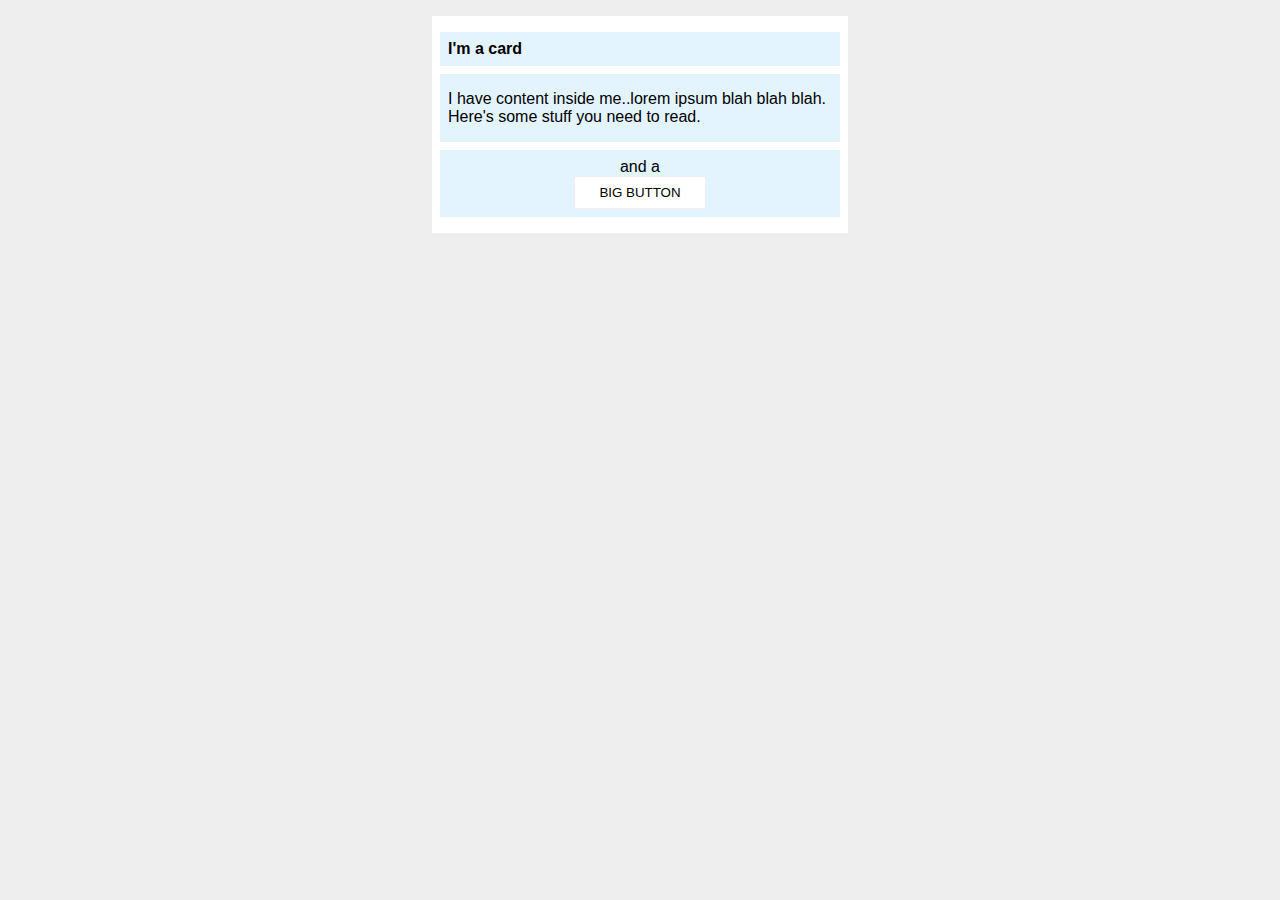
<file: foundations/block-and-inline/02-margin-and-padding-2/index.html>
<!DOCTYPE html>
<html lang="en">
  <head>
    <meta charset="UTF-8">
    <meta http-equiv="X-UA-Compatible" content="IE=edge">
    <meta name="viewport" content="width=device-width, initial-scale=1.0">
    <title>Margin and Padding exercise 2</title>
    <link rel="stylesheet" href="style.css">
  </head>
  <body>
    <div class="card">
      <h1 class="title">I'm a card</h1>
      <div class="content">I have content inside me..lorem ipsum blah blah blah. Here's some stuff you need to read.</div>
      <div class="button-container">and a <div><button>BIG BUTTON</button></div></div>
    </div>
  </body>
</html>
</file>
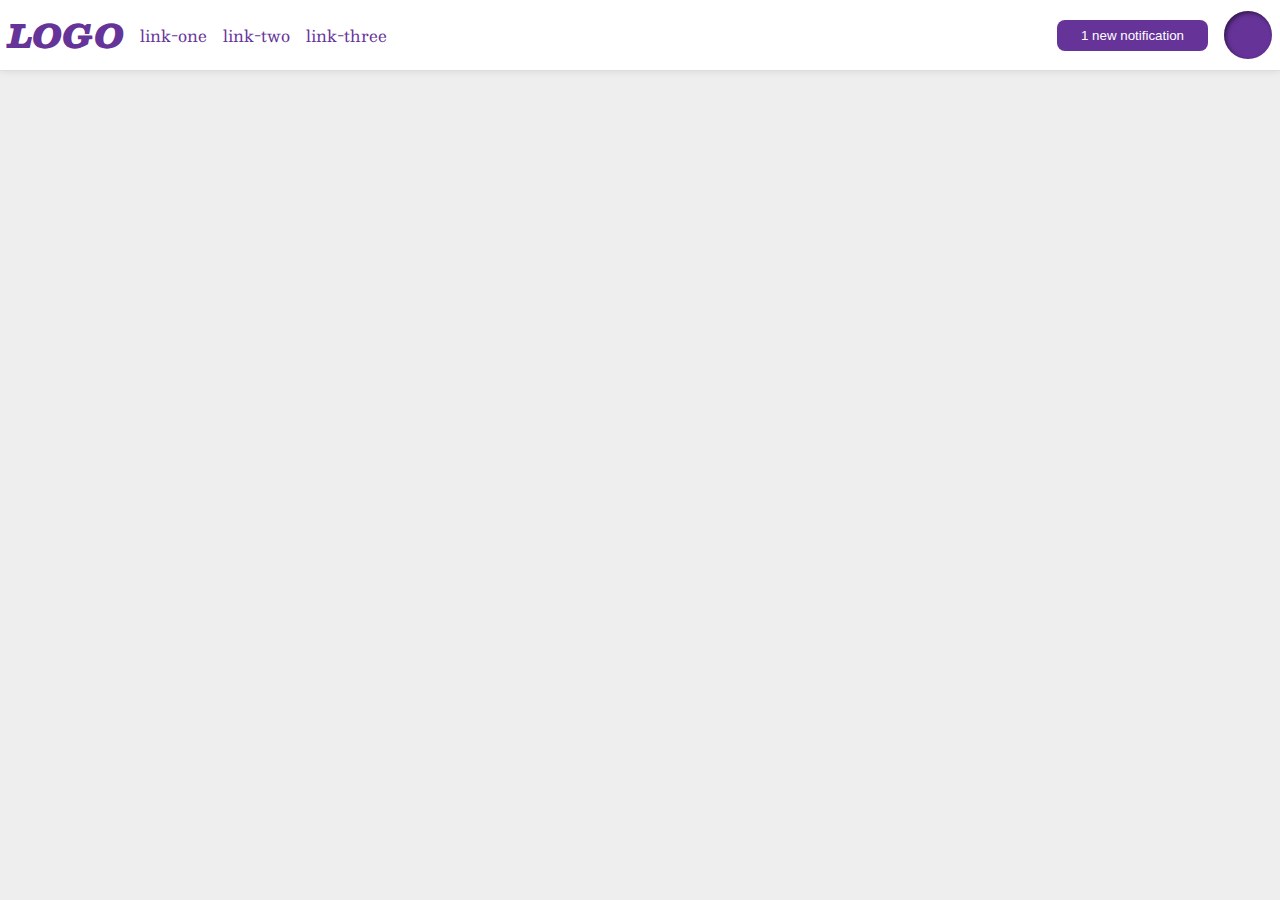
<file: foundations/flex/03-flex-header-2/index.html>
<!DOCTYPE html>
<html lang="en">
  <head>
    <meta charset="UTF-8">
    <meta http-equiv="X-UA-Compatible" content="IE=edge">
    <meta name="viewport" content="width=device-width, initial-scale=1.0">
    <title>Flex Header 2</title>
    <link rel="stylesheet" href="style.css">
  </head>
  <body>
    <div class="header">
      <div class="left">
        <div class="logo">
          LOGO
        </div>
        <ul class="links">
          <li><a href="https://google.com">link-one</a></li>
          <li><a href="https://google.com">link-two</a></li>
          <li><a href="https://google.com">link-three</a></li>
        </ul>
      </div>
      <div class="right">
        <button class="notifications">
          1 new notification
        </button>
        <div class="profile-image"></div>
      </div>
    </div>
  </body>
</html>
</file>
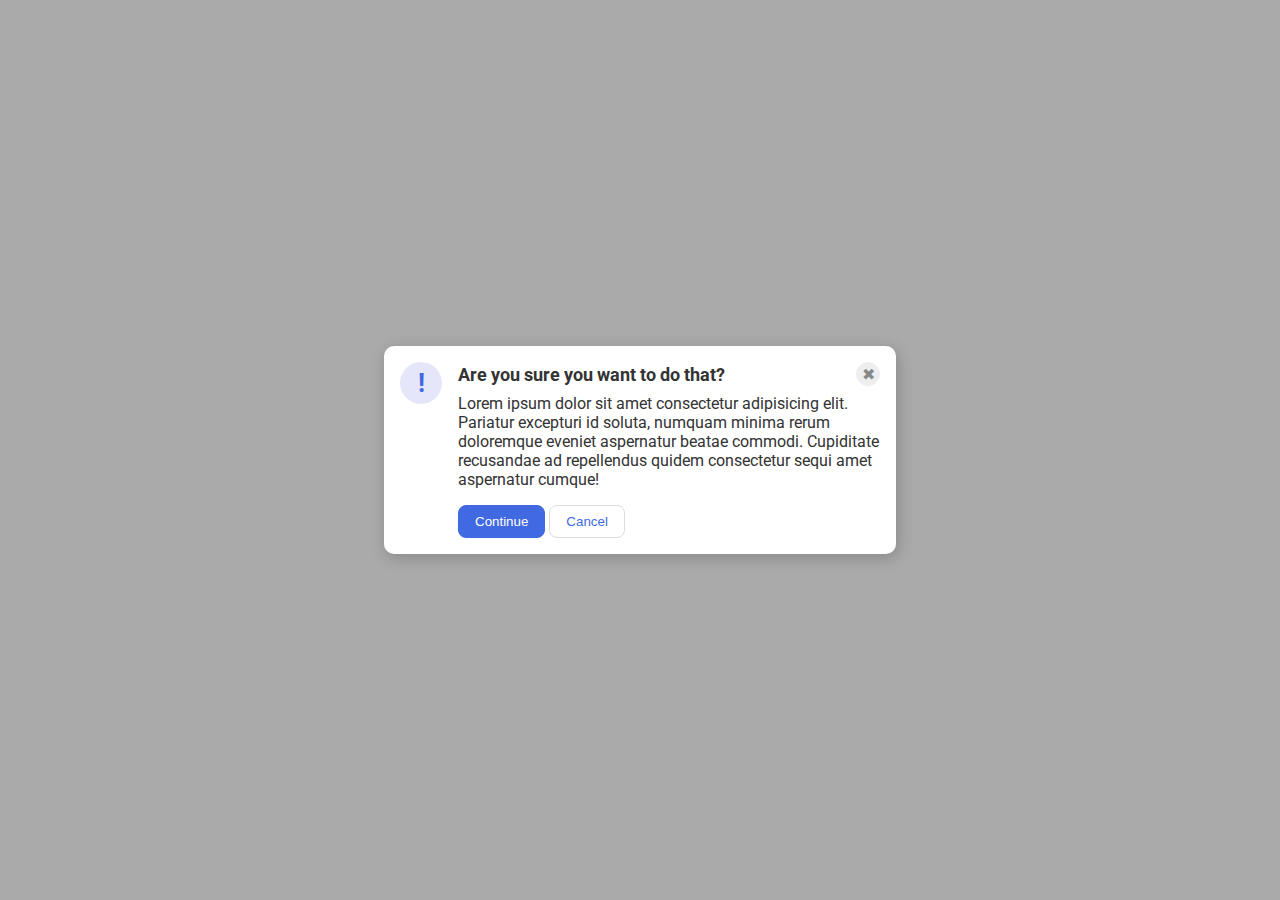
<file: foundations/flex/05-flex-modal/index.html>
<!DOCTYPE html>
<html lang="en">
  <head>
    <meta charset="UTF-8">
    <meta http-equiv="X-UA-Compatible" content="IE=edge">
    <meta name="viewport" content="width=device-width, initial-scale=1.0">
    <link rel="stylesheet" href="style.css">
    <title>Modal</title>
  </head>
  <body>
    <div class="modal">
      <div class="icon">!</div>
      <!-- additional container used here -->
      <div class="container">
        <!-- header div was moved to encompass the close button as well -->
        <div class="header">Are you sure you want to do that?
          <button class="close-button">✖</button>
        </div>
        <div class="text">Lorem ipsum dolor sit amet consectetur adipisicing elit. Pariatur excepturi id soluta, numquam minima rerum doloremque eveniet aspernatur beatae commodi. Cupiditate recusandae ad repellendus quidem consectetur sequi amet aspernatur cumque!</div>
        <button class="continue">Continue</button>
        <button class="cancel">Cancel</button>
      </div>
    </div>
  </body>
</html>
</file>
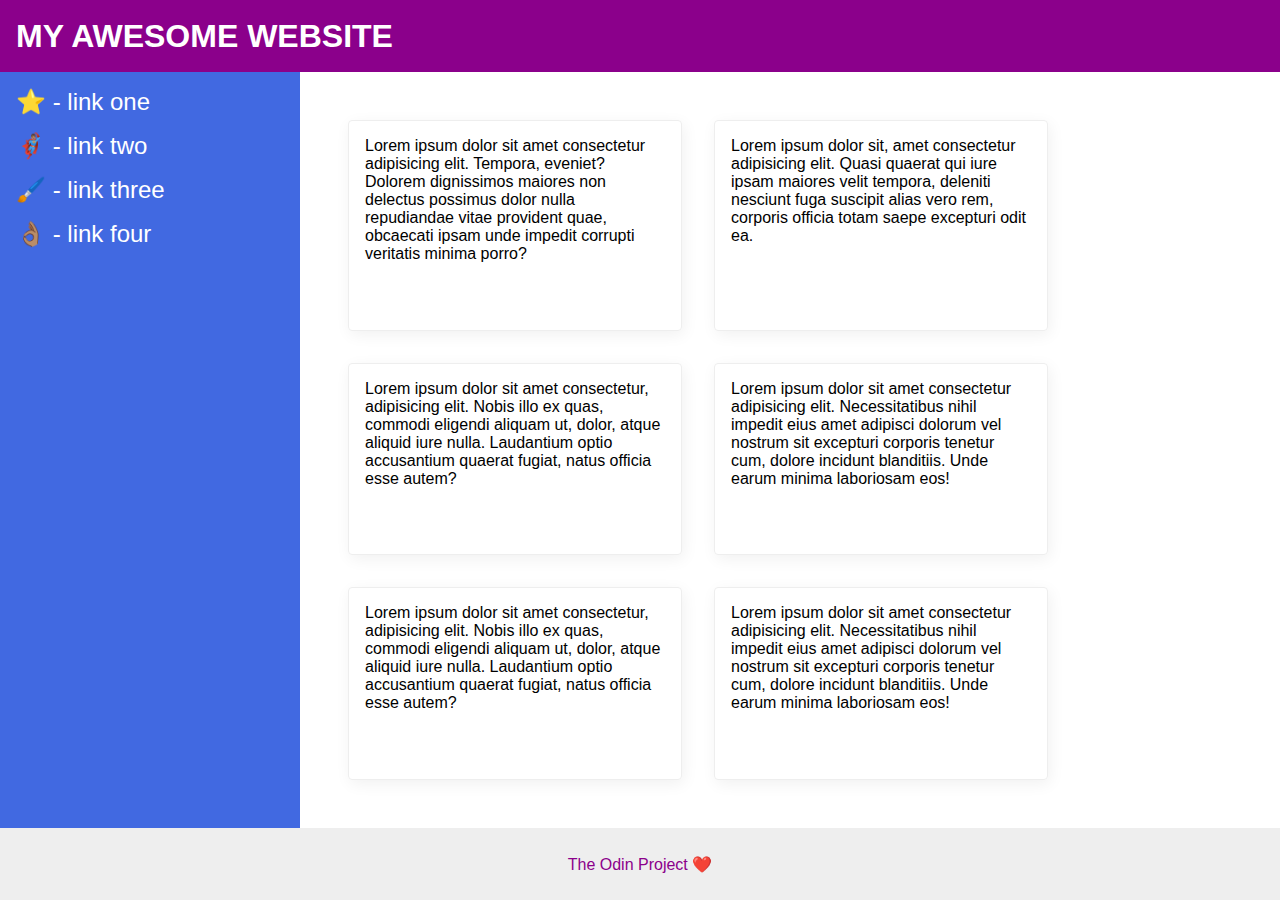
<file: foundations/flex/07-flex-layout-2/index.html>
<!DOCTYPE html>
<html lang="en">

<head>
  <meta charset="UTF-8">
  <meta http-equiv="X-UA-Compatible" content="IE=edge">
  <meta name="viewport" content="width=device-width, initial-scale=1.0">
  <title>The Holy Grail</title>
  <link rel="stylesheet" href="style.css">
</head>

<body>
    <div class="header">
      MY AWESOME WEBSITE
    </div>
    <div class="body">
      <div class="sidebar">
        <ul>
          <li><a href="#">⭐ - link one</a></li>
          <li><a href="#">🦸🏽‍♂️ - link two</a></li>
          <li><a href="#">🖌️ - link three</a></li>
          <li><a href="#">👌🏽 - link four</a></li>
        </ul>
      </div>
      <div class="container">
        <div class="card">Lorem ipsum dolor sit amet consectetur adipisicing elit. Tempora, eveniet? Dolorem dignissimos maiores non delectus possimus dolor nulla repudiandae vitae provident quae, obcaecati ipsam unde impedit corrupti veritatis minima porro?</div>
        <div class="card">Lorem ipsum dolor sit, amet consectetur adipisicing elit. Quasi quaerat qui iure ipsam maiores velit tempora, deleniti nesciunt fuga suscipit alias vero rem, corporis officia totam saepe excepturi odit ea.</div>
        <div class="card">Lorem ipsum dolor sit amet consectetur, adipisicing elit. Nobis illo ex quas, commodi eligendi aliquam ut, dolor, atque aliquid iure nulla. Laudantium optio accusantium quaerat fugiat, natus officia esse autem?</div>
        <div class="card">Lorem ipsum dolor sit amet consectetur adipisicing elit. Necessitatibus nihil impedit eius amet adipisci dolorum vel nostrum sit excepturi corporis tenetur cum, dolore incidunt blanditiis. Unde earum minima laboriosam eos!</div>
        <div class="card">Lorem ipsum dolor sit amet consectetur, adipisicing elit. Nobis illo ex quas, commodi eligendi aliquam ut, dolor, atque aliquid iure nulla. Laudantium optio accusantium quaerat fugiat, natus officia esse autem?</div>
        <div class="card">Lorem ipsum dolor sit amet consectetur adipisicing elit. Necessitatibus nihil impedit eius amet adipisci dolorum vel nostrum sit excepturi corporis tenetur cum, dolore incidunt blanditiis. Unde earum minima laboriosam eos!</div>
      </div>
    </div>
    <div class="footer">
      The Odin Project ❤️
    </div>
  </body>
</html>
</file>
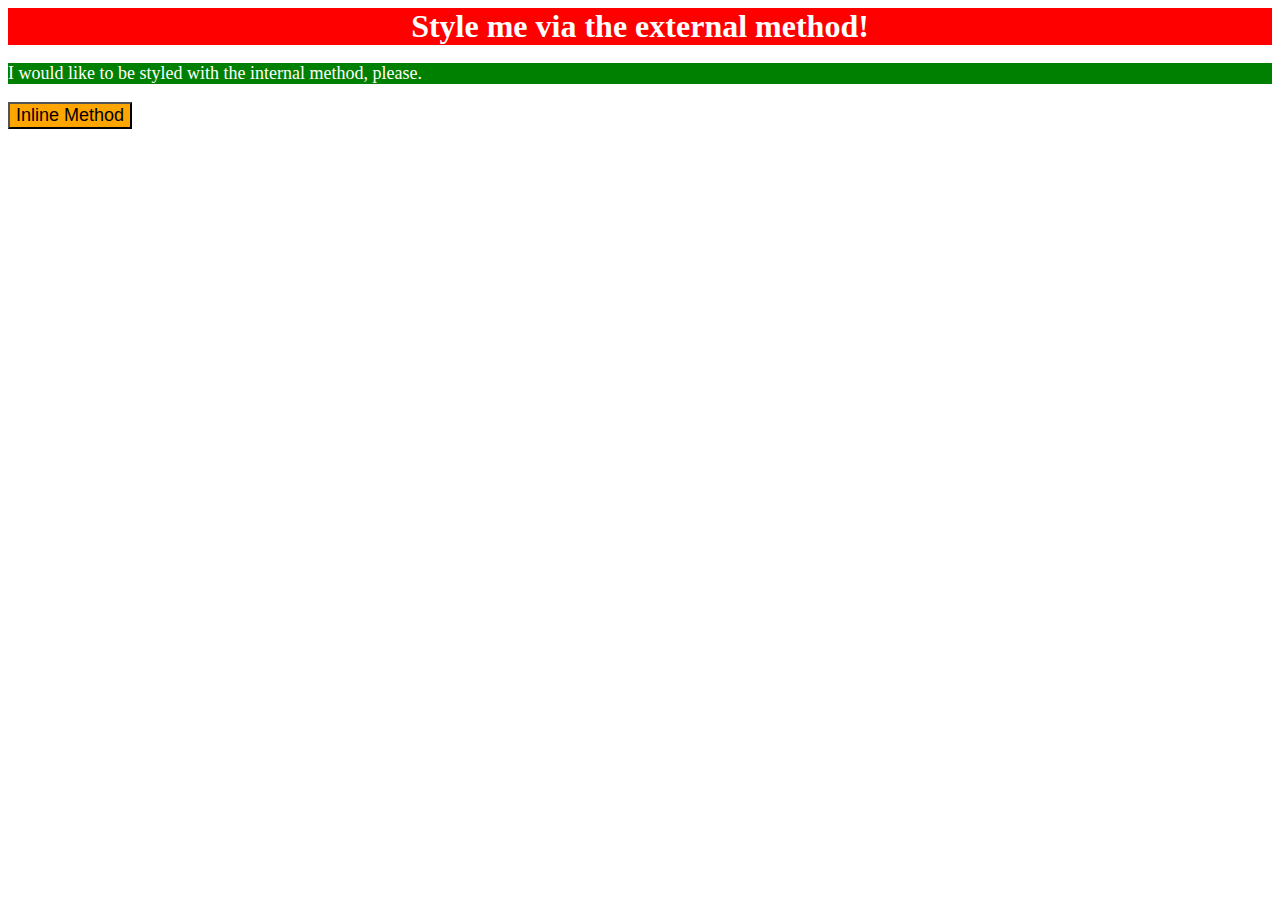
<file: foundations/intro-to-css/01-css-methods/index.html>
<!DOCTYPE html>
<html lang="en">
  <head>
    <meta charset="UTF-8">
    <meta http-equiv="X-UA-Compatible" content="IE=edge">
    <meta name="viewport" content="width=device-width, initial-scale=1.0">
    <link = rel = "stylesheet" href = "styles.css">
    <style>
      p {
        background-color: green;
    color: white;
    font-size: 18px;
      }
    </style>
    <title>Methods for Adding CSS</title>
  </head>

  <body>
    <div>Style me via the external method!</div>
    <p>I would like to be styled with the internal method, please.</p>
    <button style = " background-color: orange;
    font-size: 18px;">Inline Method</button>
  </body>
</html>
</file>
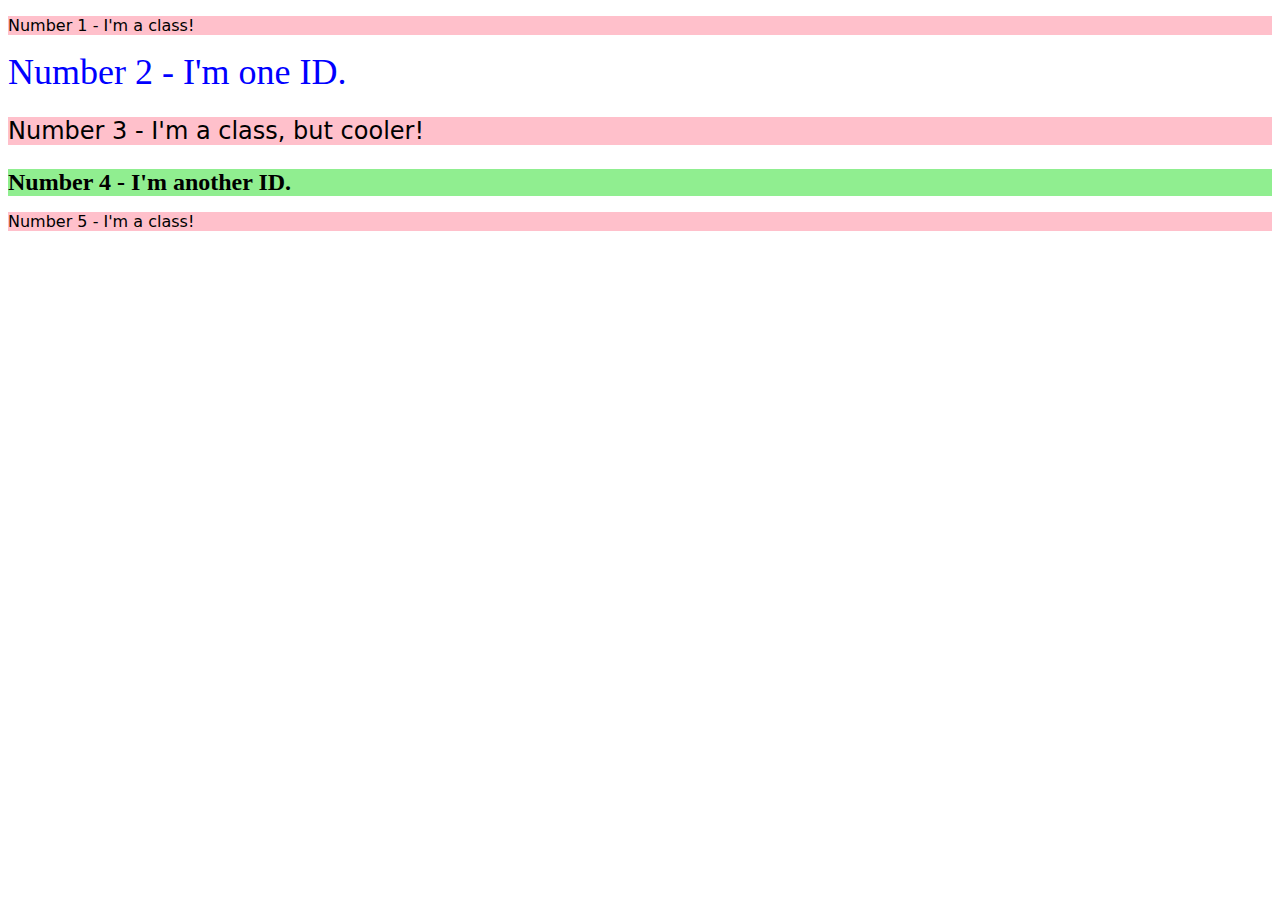
<file: foundations/intro-to-css/02-class-id-selectors/index.html>
<!DOCTYPE html>
<html lang="en">
  <head>
    <meta charset="UTF-8">
    <meta http-equiv="X-UA-Compatible" content="IE=edge">
    <meta name="viewport" content="width=device-width, initial-scale=1.0">
    <title>Class and ID Selectors</title>
    <link rel="stylesheet" href="style.css">
  </head>
  <body>
    <p>Number 1 - I'm a class!</p>
    <div style="color: blue; font-size: 36px;">Number 2 - I'm one ID.</div>
    <p style="font-size: 24px;">Number 3 - I'm a class, but cooler!</p>
    <div style="background-color: lightgreen; font-size: 24px; font-weight: bold;">Number 4 - I'm another ID.</div>
    <p>Number 5 - I'm a class!</p>
  </body>
</html>
</file>
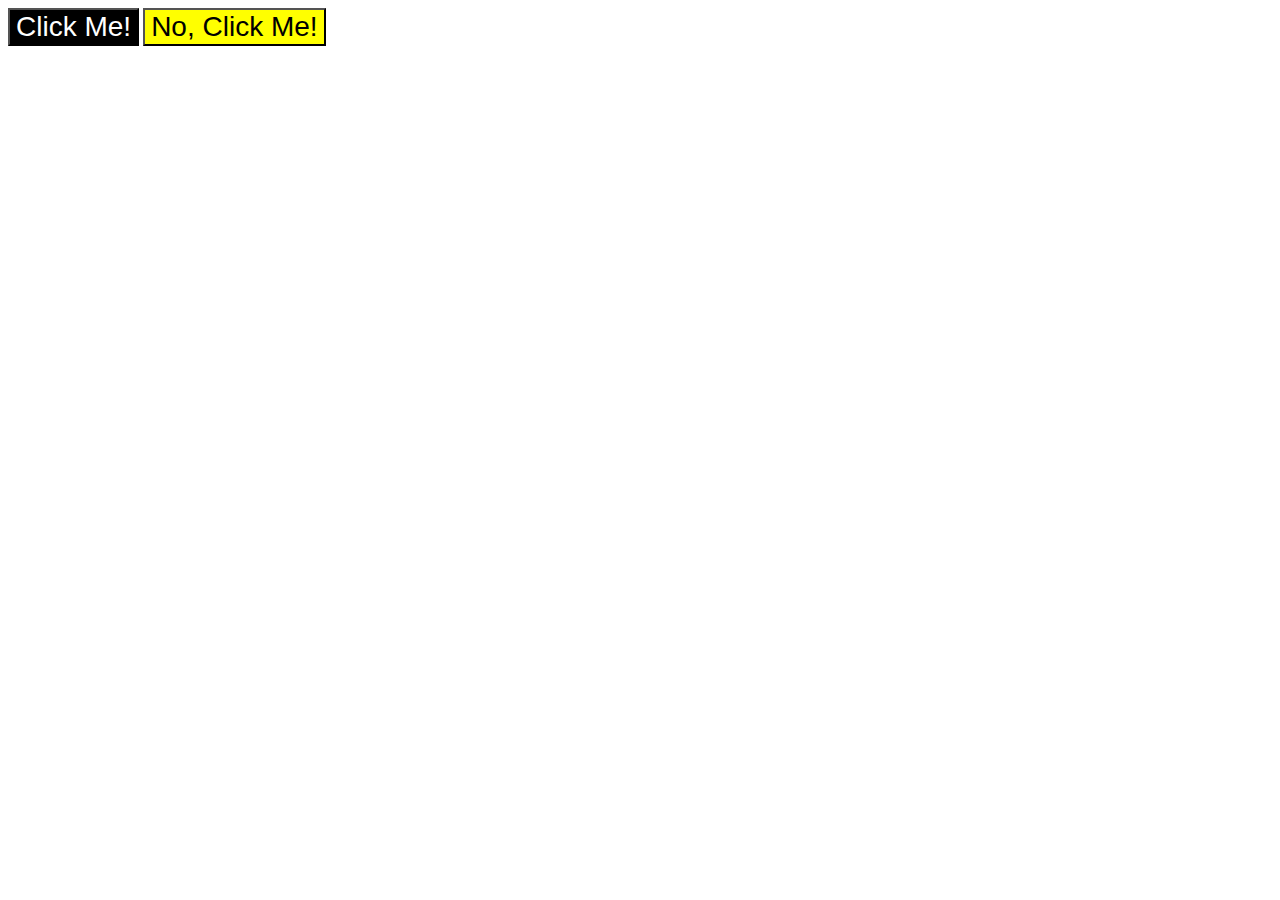
<file: foundations/intro-to-css/03-grouping-selectors/index.html>
<!DOCTYPE html>
<html lang="en">
  <head>
    <meta charset="UTF-8">
    <meta http-equiv="X-UA-Compatible" content="IE=edge">
    <meta name="viewport" content="width=device-width, initial-scale=1.0">
    <title>Grouping Selectors</title>
    <link rel="stylesheet" href="style.css">
  </head>
  <body>
    <button class="first">Click Me!</button>
    <button class="second">No, Click Me!</button>
  </body>
</html>
</file>
<file: foundations/block-and-inline/02-margin-and-padding-2/style.css>
body {
  background: #eee;
  font-family: sans-serif;
}

.card {
  width: 400px;
  background: #fff;
  margin: 16px auto;
  padding: 8px;

}

.title {
  background: #e3f4ff;
  font-size: 16px;
  font-weight: bold;
  padding: 8px;
  margin: 8px auto;

}

.content {
  background: #e3f4ff;
  padding: 16px 8px;
  margin: 8px auto;
}

.button-container {
  background: #e3f4ff;
  padding: 8px;
  margin: 8px auto;
  text-align: center;
}

button {
  background: white;
  border: 1px solid #eee;
  padding: 8px 24px;
}
</file>
<file: foundations/flex/03-flex-header-2/style.css>
/* this is some magical font-importing.  
you'll learn about it later. */
@import url('https://fonts.googleapis.com/css2?family=Besley:ital,wght@0,400;1,900&display=swap');

body {
  margin: 0;
  background: #eee;
  font-family: Besley, serif;
}

.header {
  background: white;
  border-bottom: 1px solid #ddd;
  box-shadow: 0 0 8px rgba(0,0,0,.1);
}

.profile-image {
  background: rebeccapurple;
  box-shadow: inset 2px 2px 4px rgba(0,0,0,.5);
  border-radius: 50%;
  width: 48px;
  height:  48px;
}

.logo {
  color: rebeccapurple;
  font-size: 32px;
  font-weight: 900;
  font-style: italic;
}

button {
  border: none;
  border-radius: 8px;
  background: rebeccapurple;
  color: white;
  padding: 8px 24px;
}

a {
  /* this removes the line under our links */
  text-decoration: none;
  color: rebeccapurple;
}

ul {
  list-style-type: none;
}

/* SOLUTION */

.header {
  display: flex;
  justify-content: space-between;
  padding: 8px;
}

ul {
  display: flex;
  margin: 0;
  padding: 0;
  gap: 16px;
}

.left, .right {
  display: flex;
  align-items: center;
  gap: 16px;
}
</file>
<file: foundations/flex/05-flex-modal/style.css>
@import url('https://fonts.googleapis.com/css2?family=Roboto:wght@400;700&display=swap');

html,
body {
  height: 100%;
}

body {
  font-family: Roboto, sans-serif;
  margin: 0;
  background: #aaa;
  color: #333;
  /* I'll give you this one for free lol */
  display: flex;
  align-items: center;
  justify-content: center;
}

.modal {
  background: white;
  width: 480px;
  border-radius: 10px;
  box-shadow: 2px 4px 16px rgba(0, 0, 0, .2);
  display: flex;
  gap: 16px;
  padding: 16px;
}

.icon {
  color: royalblue;
  font-size: 26px;
  font-weight: 700;
  background: lavender;
  width: 42px;
  height: 42px;
  border-radius: 50%;
  display: flex;
  align-items: center;
  justify-content: center;
  flex-shrink: 0;
}

.close-button {
  background: #eee;
  border-radius: 50%;
  color: #888;
  font-weight: 400;
  font-size: 16px;
  height: 24px;
  width: 24px;
  display: flex;
  align-items: center;
  justify-content: center;
  border: 1px solid #eee;
  padding: 0;
}

button {
  cursor: pointer;
  padding: 8px 16px;
  border-radius: 8px;
}

button.continue {
  background: royalblue;
  border: 1px solid royalblue;
  color: white;
}

button.cancel {
  background: white;
  border: 1px solid #ddd;
  color: royalblue;
}

.header {
  display: flex;
  align-items: center;
  justify-content: space-between;
  font-size: 18px;
  font-weight: 700;
  margin-bottom: 8px;
}

.text {
  margin-bottom: 16px;
}
</file>
<file: foundations/flex/07-flex-layout-2/style.css>
body {
  font-family: -apple-system, BlinkMacSystemFont, 'Segoe UI', Roboto, Oxygen, Ubuntu, Cantarell, 'Open Sans', 'Helvetica Neue', sans-serif;
  margin: 0;
  min-height: 100vh;
}

.header {
  height: 72px;
  background: darkmagenta;
  color: white;
}

.footer {
  height: 72px;
  background: #eee;
  color: darkmagenta;
}

.sidebar {
  width: 300px;
  background: royalblue;
  box-sizing: border-box;
}

.card {
  border: 1px solid #eee;
  box-shadow: 2px 4px 16px rgba(0,0,0,.06);
  border-radius: 4px;
}

/* SOLUTION */

body {
  display: flex;
  flex-direction: column;
}

.header {
  display: flex;
  align-items: center;
  padding: 0 16px;
  font-size: 32px;
  font-weight: 900;
}

.body {
  flex: 1;
  display: flex;
}

.sidebar {
  flex-shrink: 0;
  padding: 16px;
}

ul {
  list-style-type: none;
  margin: 0;
  padding: 0;
}

li {
  margin-bottom: 16px;
}

a {
  color: white;
  text-decoration: none;
  font-size: 24px;
}

.container {
  padding: 48px;
  display: flex;
  flex-wrap: wrap;
  gap: 32px;
}

.card {
  padding: 16px;
  width: 300px;
}

.footer {
  display: flex;
  align-items: center;
  justify-content: center;
}
</file>
<file: foundations/intro-to-css/01-css-methods/styles.css>
div {
    background-color: red;
    color: white;
    font-size: 32px;
    text-align: center;
    font-weight: bold;
}
</file>
<file: foundations/intro-to-css/02-class-id-selectors/style.css>
p {
    background-color: pink;
    font-family: Verdana, "DejaVu Sans", sans-serif;

}
</file>
<file: foundations/intro-to-css/03-grouping-selectors/style.css>
.first,
.second {
    font-size: 28px;
    font-family: helvetica, "Times New Roman", sans-serif;
}
.first {
    background-color: black;
    color: white;
}
.second {
    background-color: yellow;
    columns: black;
}
</file>
